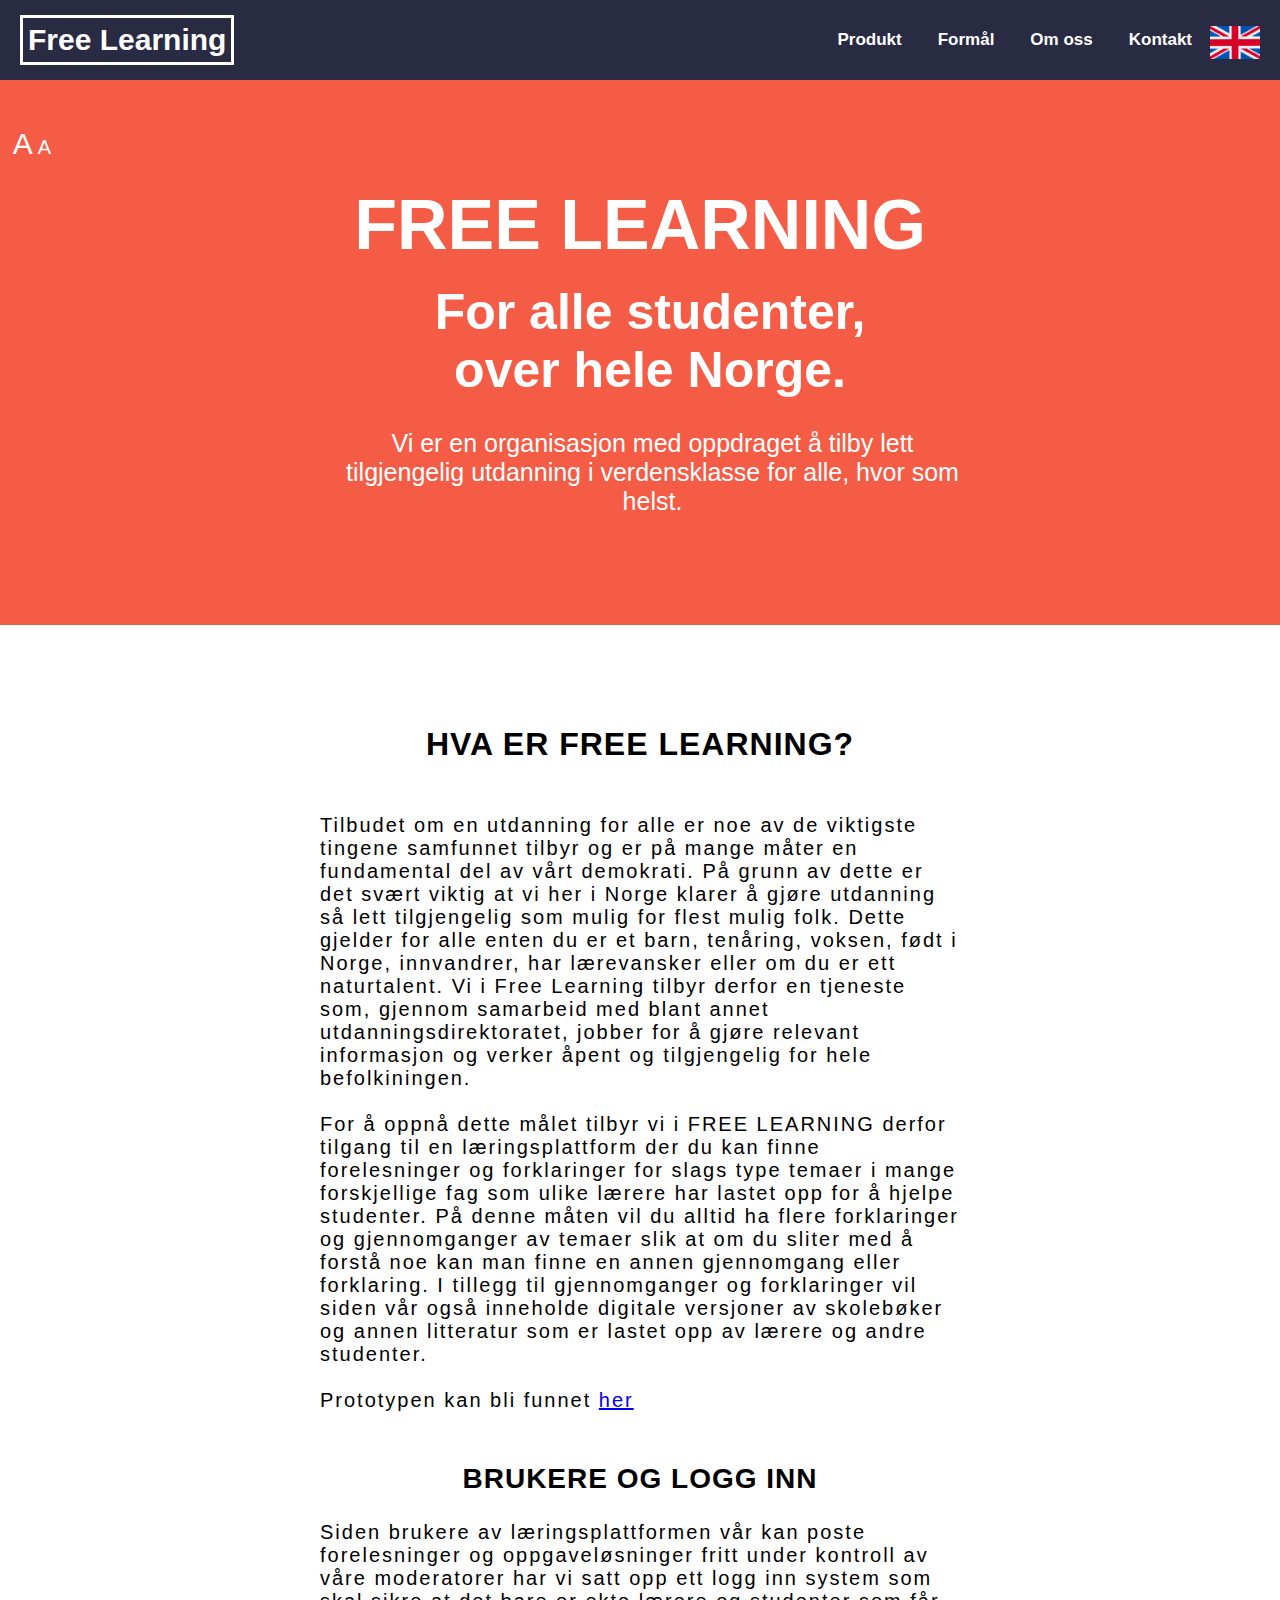
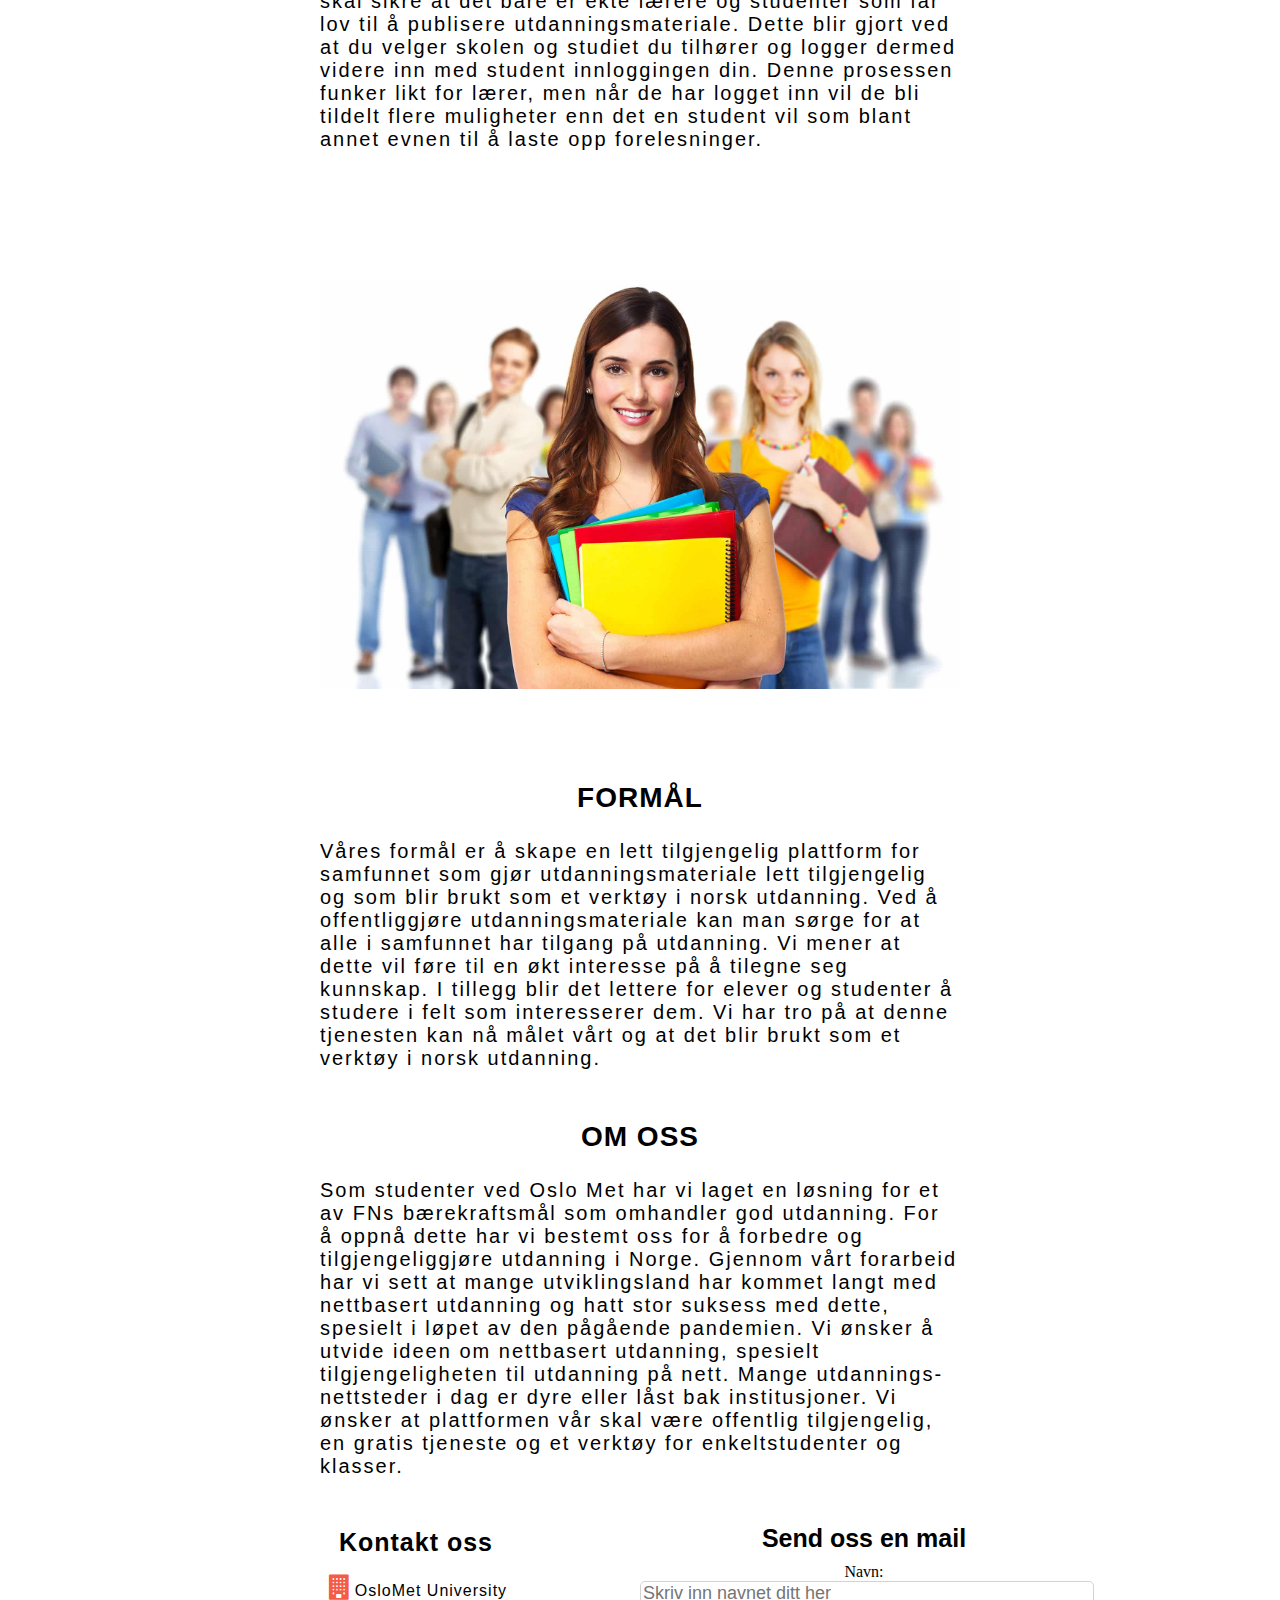
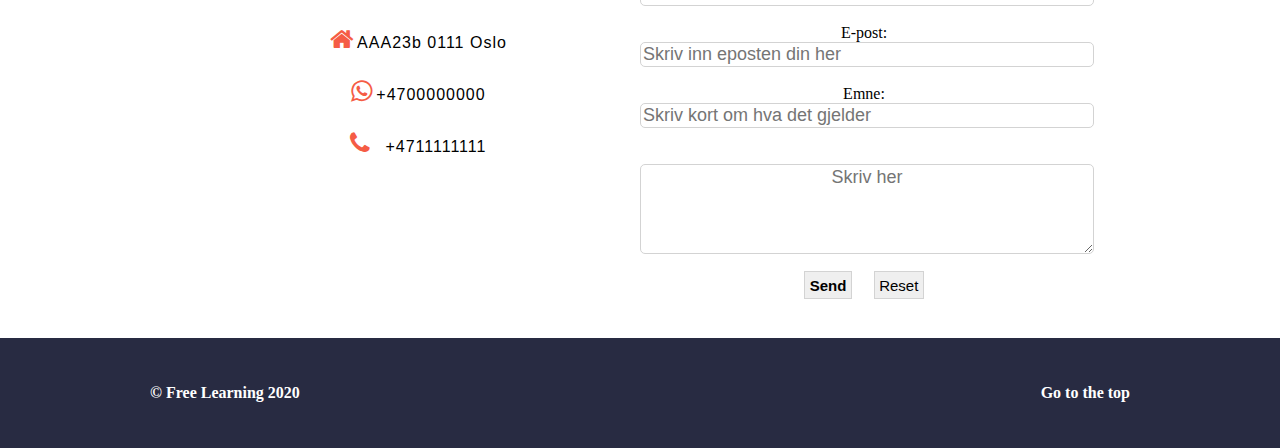
<file: index.html>
<!DOCTYPE HTML>
<html lang="nb">
    <head>
        <title>Free Learning</title>
        <meta charset="utf-8">
        <meta name="viewport" content="width=device-width, initial-scale=1">
        <link rel="stylesheet" href="style.css" type="text/css">
        <link rel="stylesheet" href="responsive.css" type="text/css">
</head>

<body>

<section id="home">

  <nav>
  <a href="index.html" class="logo">Free Learning </a>


    <ul>
      <li id="nav_element1"><a href="#product">Produkt</a></li>
      <li><a href="#mission">Formål</a></li>
      <li><a href="#about">Om oss</a></li>
      <li><a href="#contact">Kontakt</a></li>
      <a href="index-eng.html"><img id="translate" src="englishflag.png" alt="english version"></a>
    </ul>
  </nav>

  <div class="zoom">

    <a class="sizes">
      <span id="større">A</span>
      <span id="mindre">A</span>
    </a>

 <div class="tesktStørrelse">

   <h1>PC: Hold Ctrl-tasten nede og trykk på + for å forstørre eller - for å forminske. <br><br>
   Mac: Hold Cmd-tasten (Command) nede og trykk på + for å forstørre eller - for å forminske.</h1>
 </div>
 </div>

<div id="Forside">

  <div id="Forside_bilde">

  </div>

  <div id="ForsideTekst">
    <!--<h1 class="overskift">FREE LEARNING</h1>-->
    <h1 class="overskift">FREE LEARNING</h1><br>
    <h1 class="overskift2"> For alle studenter, <br> over hele Norge.</h1>
    <p>Vi er en organisasjon med oppdraget å tilby lett tilgjengelig utdanning i verdensklasse for alle, hvor som helst.</p>
  </div>
</div>
</section>



<div id="Product_info">
<section id="product">

    <h1>Hva er Free Learning?</h1>

      <p>Tilbudet om en utdanning for alle er noe av de viktigste tingene samfunnet tilbyr og er på mange måter en fundamental del av vårt demokrati.
          På grunn av dette er det svært viktig at vi her i Norge klarer å gjøre utdanning så lett tilgjengelig som mulig for flest mulig folk.
          Dette gjelder for alle enten du er et barn, tenåring, voksen, født i Norge, innvandrer, har lærevansker eller om du er ett naturtalent.
          Vi i Free Learning tilbyr derfor en tjeneste som, gjennom samarbeid med blant annet utdanningsdirektoratet, jobber for å gjøre relevant informasjon
          og verker åpent og tilgjengelig for hele befolkiningen. <br></p>

      <p>
        <br>For å oppnå dette målet tilbyr vi i FREE LEARNING derfor tilgang til en læringsplattform der du kan finne forelesninger og forklaringer for slags type
        temaer i mange forskjellige fag som ulike lærere har lastet opp for å hjelpe studenter. På denne måten vil du alltid ha flere forklaringer og gjennomganger
          av temaer slik at om du sliter med å forstå noe kan man finne en annen gjennomgang eller forklaring. I tillegg til gjennomganger og forklaringer vil siden vår
          også inneholde digitale versjoner av skolebøker og annen litteratur som er lastet opp av lærere og andre studenter.<br><br>

          Prototypen kan bli funnet <a style="text-decoration: underline;" href="index-prod.html">her</a>
         <br>
      </p>



    <h3>Brukere og Logg inn</h3>
      <p> Siden brukere av læringsplattformen vår kan poste forelesninger og oppgaveløsninger fritt under kontroll av våre moderatorer har vi satt opp ett logg inn system
          som skal sikre at det bare er ekte lærere og studenter som får lov til å publisere utdanningsmateriale. Dette blir gjort ved at du velger skolen og studiet du tilhører
          og logger dermed videre inn med student innloggingen din. Denne prosessen funker likt for lærer, men når de har logget inn vil de bli tildelt flere muligheter enn
          det en student vil som blant annet evnen til å laste opp forelesninger.
      </p>

    <div>
      <img src="students.jpg" alt="students">
    </div>

</section>

<section id="mission">
<h3>Formål</h3>
<p>Våres formål er å skape en lett tilgjengelig plattform for samfunnet som gjør utdanningsmateriale lett tilgjengelig og
    som blir brukt som et verktøy i norsk utdanning. Ved å offentliggjøre utdanningsmateriale kan man sørge for at alle i
    samfunnet har tilgang på utdanning. Vi mener at dette vil føre til en økt interesse på å tilegne seg kunnskap. I tillegg blir
    det lettere for elever og studenter å studere i felt som interesserer dem. Vi har tro på at denne tjenesten kan nå målet vårt
    og at det blir brukt som et verktøy i norsk utdanning.
</p>
</section>

<section id="about">
      <h3>Om Oss</h3>
      <div id="visjontext">
          <p>
            Som studenter ved Oslo Met har vi laget en løsning for et av FNs bærekraftsmål som omhandler god utdanning. For å oppnå dette har
              vi bestemt oss for å forbedre og tilgjengeliggjøre utdanning i Norge. Gjennom vårt forarbeid har vi sett at mange utviklingsland
              har kommet langt med nettbasert utdanning og hatt stor suksess med dette, spesielt i løpet av den pågående pandemien. Vi ønsker å utvide
              ideen om nettbasert utdanning, spesielt tilgjengeligheten til utdanning på nett. Mange utdannings-nettsteder i dag er dyre eller låst bak
              institusjoner. Vi ønsker at plattformen vår skal være offentlig tilgjengelig, en gratis tjeneste og et verktøy for enkeltstudenter og klasser. <br><br><br>
          </p>
      </div>
  </div>
</section>


<section id="contact">
  <div class="grid-container">

  <div class="grid-items1">
    <link rel="stylesheet" href="https://cdnjs.cloudflare.com/ajax/libs/font-awesome/4.7.0/css/font-awesome.min.css">

    <h1>Kontakt oss</h1>

      <i class="fa fa-building fa-1x"></i><span>OsloMet University</span><br><br>

      <i class="fa fa-home fa-1x"></i><span>AAA23b 0111 Oslo</span><br><br>

      <i class="fa fa-whatsapp fa-1x"></i><span>+4700000000</span><br><br>

      <i class="fa fa-phone"></i><span> &nbsp;+4711111111</span>
    </div>

      <div class="grid-items2">
      <form action="mailto:fake@gmail.com" method="post">
        <h2>Send oss en mail</h2>
        <label for="Name">Navn:</label><br>
        <input type="text" id="Name" class="text-input" size="42" placeholder="Skriv inn navnet ditt her"><br><br>
        <label for="Email">E-post:</label><br>
        <input type="email" id="Email" class="text-input" size="41" placeholder="Skriv inn eposten din her"><br><br>
        <label for="Title">Emne:</label><br>
        <input type="text" id="Title" class="text-input" size="40" placeholder="Skriv kort om hva det gjelder"><br><br><br>

          <textarea type="text" id="Text" name="message" class="text-input" rows="4" cols="60" placeholder="Skriv her"></textarea><br>
            <button type="submit" value="SEND"><strong>Send</strong></button>
            <button type="reset" value="RESET">Reset</button>
      </form>
      </div>
    </div>
</section>

</body>
<footer>
  <div class="box1">
    <p id="copyright">&copy; Free Learning 2020</p>
  </div>
  <div class="box2">
      <a href="#home">Go to the top</a>
  </div>
</footer>
</file>
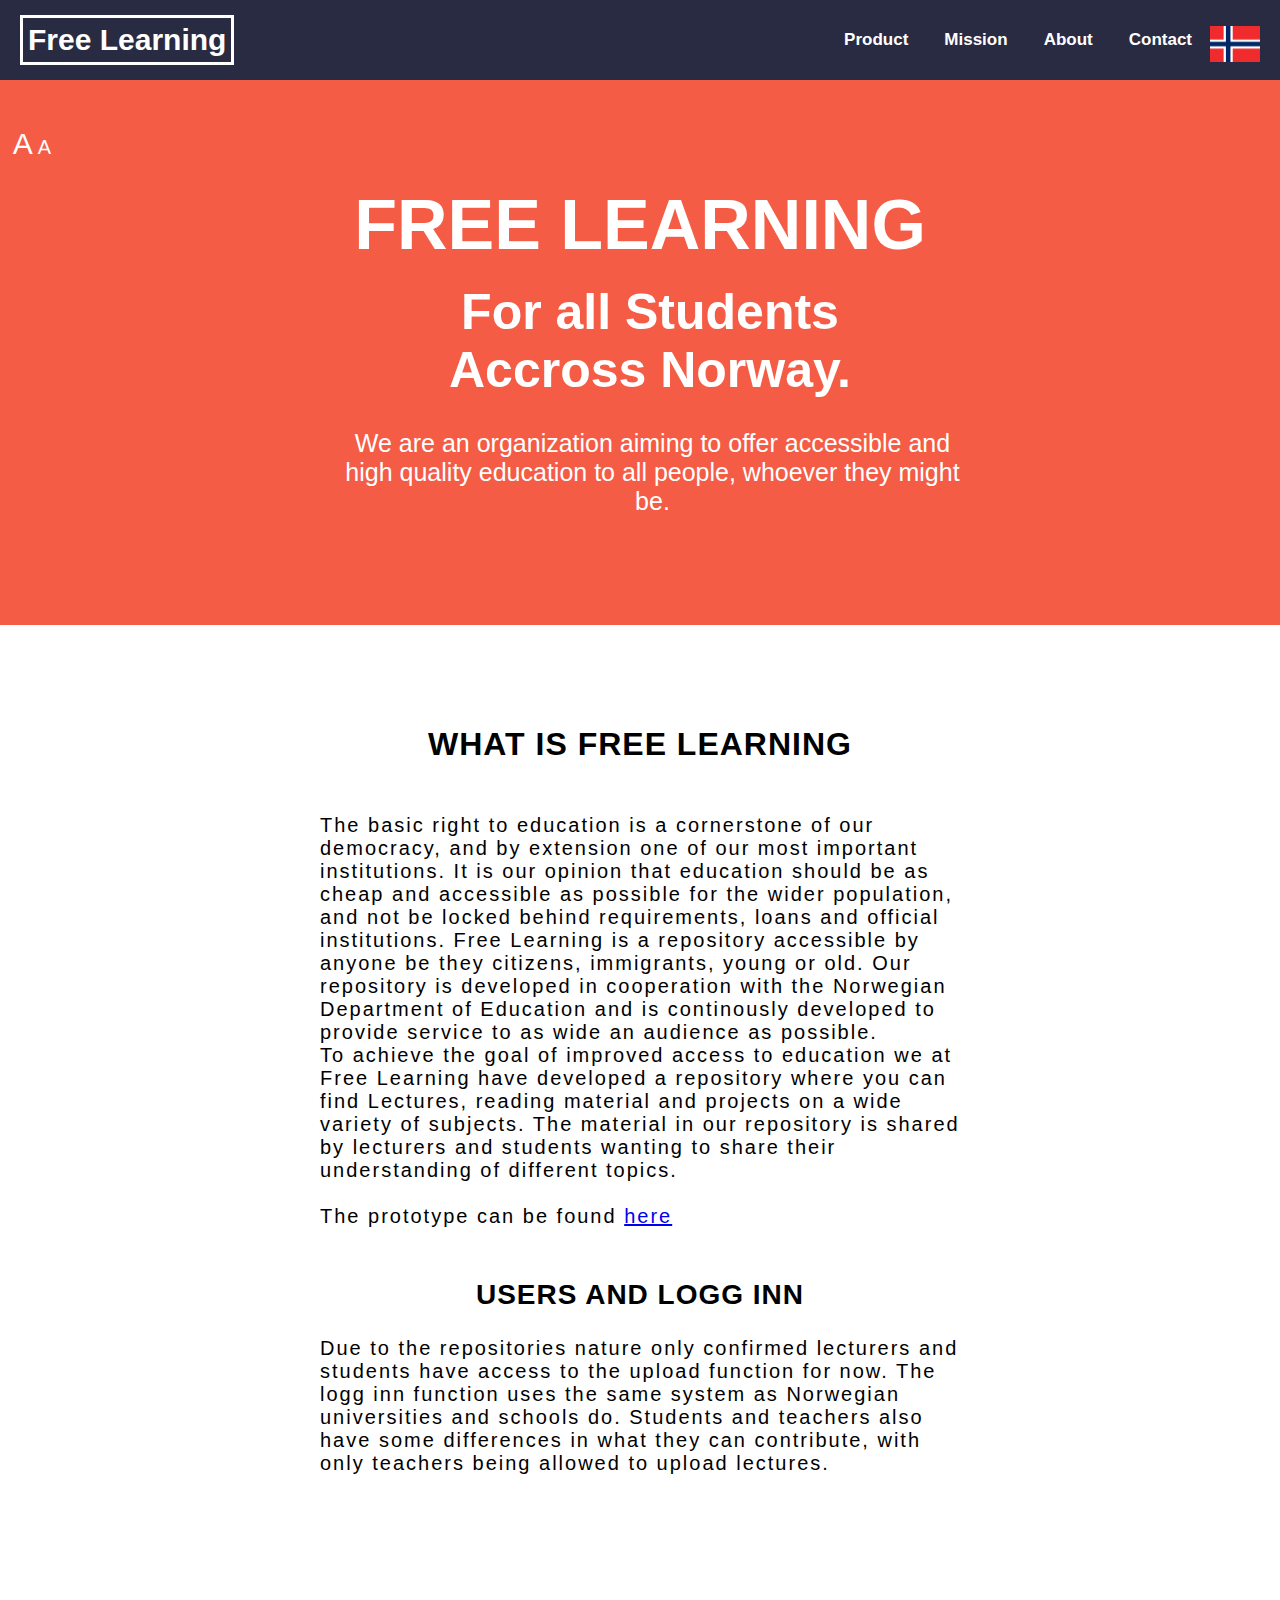
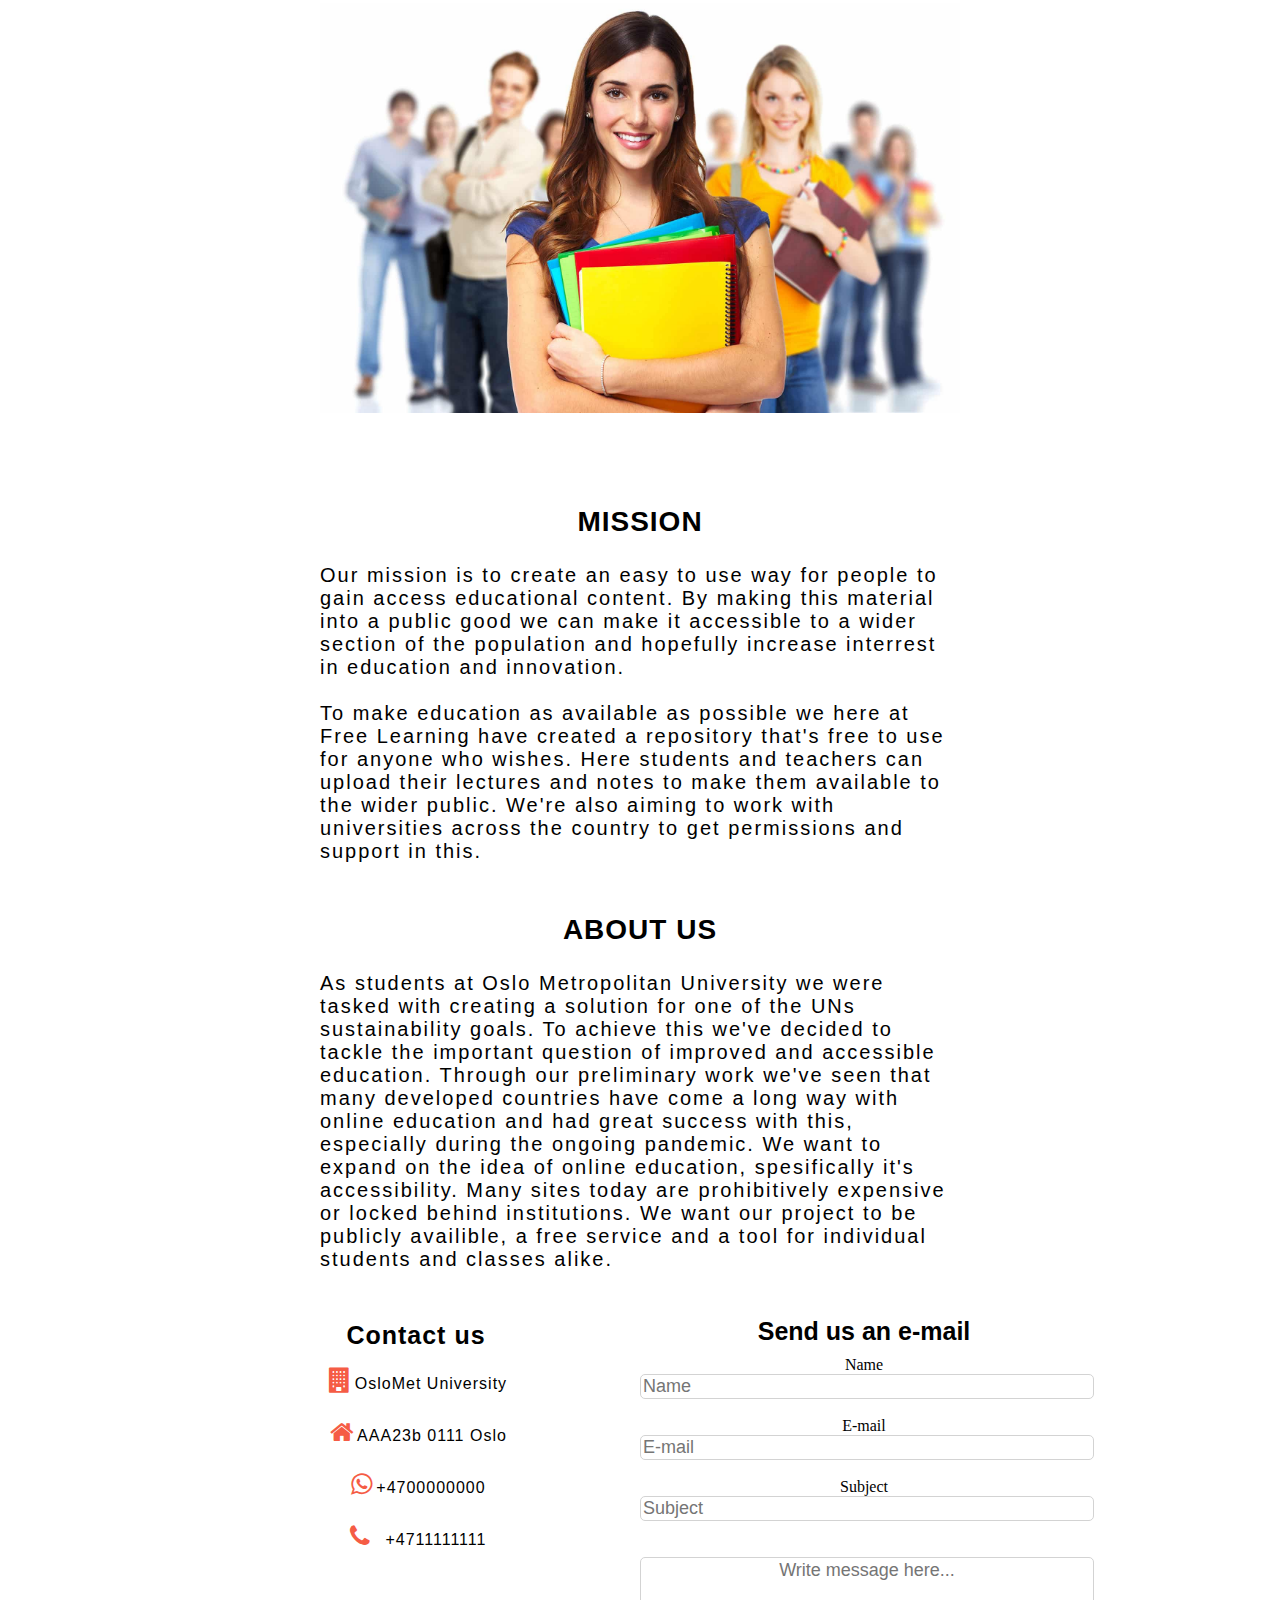
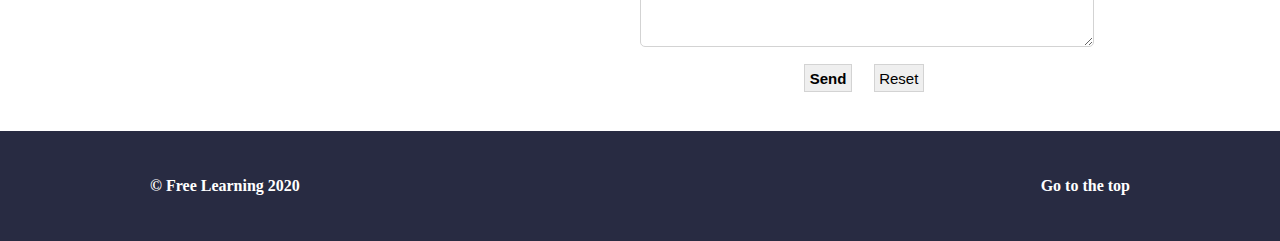
<file: index-eng.html>
<!DOCTYPE HTML>
<html lang="nb">
    <head>
        <title>Free Learning</title>
        <meta charset="utf-8">
        <meta name="viewport" content="width=device-width, initial-scale=1">
        <link rel="stylesheet" href="style.css" type="text/css">
        <link rel="stylesheet" href="responsive.css" type="text/css">
</head>

<body>

<section id="home">

  <nav>
  <a href="index.html" class="logo">Free Learning </a>


    <ul>
      <li id="nav_element1"><a href="#product">Product</a></li>
      <li><a href="#mission">Mission</a></li>
      <li><a href="#about">About</a></li>
      <li><a href="#contact">Contact</a></li>
      <a href="index.html"><img id="translate" src="norwegianflag.png" alt="Norwegian version"></a>
    </ul>
  </nav>

  <div class="zoom">

    <a class="sizes">
      <span id="større">A</span>
      <span id="mindre">A</span>
    </a>

 <div class="tesktStørrelse">

   <h1>PC: Hold Ctrl and press + to zoom inn, or - to zoom out. <br><br>
   Mac: Hold Cmd-button (Command)  and press + to zoom inn, or - to zoom out.</h1>
 </div>
 </div>

<div id="Forside">

  <div id="Forside_bilde">

  </div>

  <div id="ForsideTekst">
    <!--<h1 class="overskift">FREE LEARNING</h1>-->
    <h1 class="overskift">FREE LEARNING</h1><br>
    <h1 class="overskift2"> For all Students<br> Accross Norway.</h1>
    <p>We are an organization aiming to offer accessible and high quality education to all people, whoever they might be.</p>
  </div>
</div>
</section>



<div id="Product_info">
  <section id="product">


    <h1>What is FREE LEARNING</h1>

    <p> The basic right to education is a cornerstone of our democracy, and by extension one of our most important institutions.
        It is our opinion that education should be as cheap and accessible as possible for the wider population,
        and not be locked behind requirements, loans and official institutions. Free Learning is a repository accessible by anyone be
        they citizens, immigrants, young or old. Our repository is developed in cooperation with the Norwegian Department of Education
        and is continously developed to provide service to as wide an audience as possible. <br></p>

     <p> To achieve the goal of improved access to education we at Free Learning have developed a repository where you can find
         Lectures, reading material and projects on a wide variety of subjects. The material in our repository is shared by lecturers and students
         wanting to share their understanding of different topics. <br><br>

         The prototype can be found <a style="text-decoration: underline;" href="index-prod-eng.html">here</a>
         <br>
     </p>

     <h3>Users and Logg inn</h3>

     <p> Due to the repositories nature only confirmed lecturers and students have access to the upload function for now.
         The logg inn function uses the same system as Norwegian universities and schools do. Students and teachers also have some
         differences in what they can contribute, with only teachers being allowed to upload lectures.
     </p>


    <div>
      <img src="students.jpg" alt="students">
    </div>
  </section>

  <section id="mission">
  <h3>Mission</h3>
  <p>
      Our mission is to create an easy to use way for people to gain access educational content. By making this material into a public good
      we can make it accessible to a wider section of the population and hopefully increase interrest in education and innovation. <br><br>

      To make education as available as possible we here at Free Learning have created a repository that's free to use for anyone who
      wishes. Here students and teachers can upload their lectures and notes to make them available to the wider public. We're also
      aiming to work with universities across the country to get permissions and support in this.
  </p>
  </section>

  <section id="about">
        <h3>About us</h3>
        <div id="visjontext">
            <p>
              As students at Oslo Metropolitan University we were tasked with creating a solution for one of the UNs sustainability goals.
              To achieve this we've decided to tackle the important question of improved and accessible education. Through our preliminary work
              we've seen that many developed countries have come a long way with online education and had great success with this, especially during
              the ongoing pandemic. We want to expand on the idea of online education, spesifically it's accessibility. Many sites today are prohibitively
              expensive or locked behind institutions. We want our project to be publicly availible, a free service and a tool for individual students and
              classes alike.<br><br><br>
            </p>
        </div>
    </div>
  </section>
</div>

<section id="contact">
  <div class="grid-container">

  <div class="grid-items1">
    <link rel="stylesheet" href="https://cdnjs.cloudflare.com/ajax/libs/font-awesome/4.7.0/css/font-awesome.min.css">

    <h1>Contact us</h1>

      <i class="fa fa-building fa-1x"></i><span>OsloMet University</span><br><br>

      <i class="fa fa-home fa-1x"></i><span>AAA23b 0111 Oslo</span><br><br>

      <i class="fa fa-whatsapp fa-1x"></i><span>+4700000000</span><br><br>

      <i class="fa fa-phone"></i><span> &nbsp;+4711111111</span>
    </div>

      <div class="grid-items2">
      <form action="mailto:fake@gmail.com" method="post">
        <h2>Send us an e-mail</h2>

        <label for="Name">Name</label><br>
        <input type="text" id="Name" class="text-input" size="42" placeholder="Name"><br><br>
        <label for="Email">E-mail</label><br>
        <input type="email" id="Email" class="text-input" size="41" placeholder="E-mail"><br><br>
        <label for="Title">Subject</label><br>
        <input type="text" id="Title" class="text-input" size="40" placeholder="Subject"><br><br><br>

          <textarea type="text" id="text" name="message" class="text-input" rows="4" cols="60" placeholder="Write message here..."></textarea><br>
            <button type="submit" value="SEND"><strong>Send</strong></button>
            <button type="reset" value="RESET">Reset</button>
      </form>
      </div>
    </div>
</section>

</body>
<footer>
  <div class="box1">
    <p id="copyright">&copy; Free Learning 2020</p>
  </div>
  <div class="box2">
      <a href="#home">Go to the top</a>
  </div>
</footer>
</html>
</file>
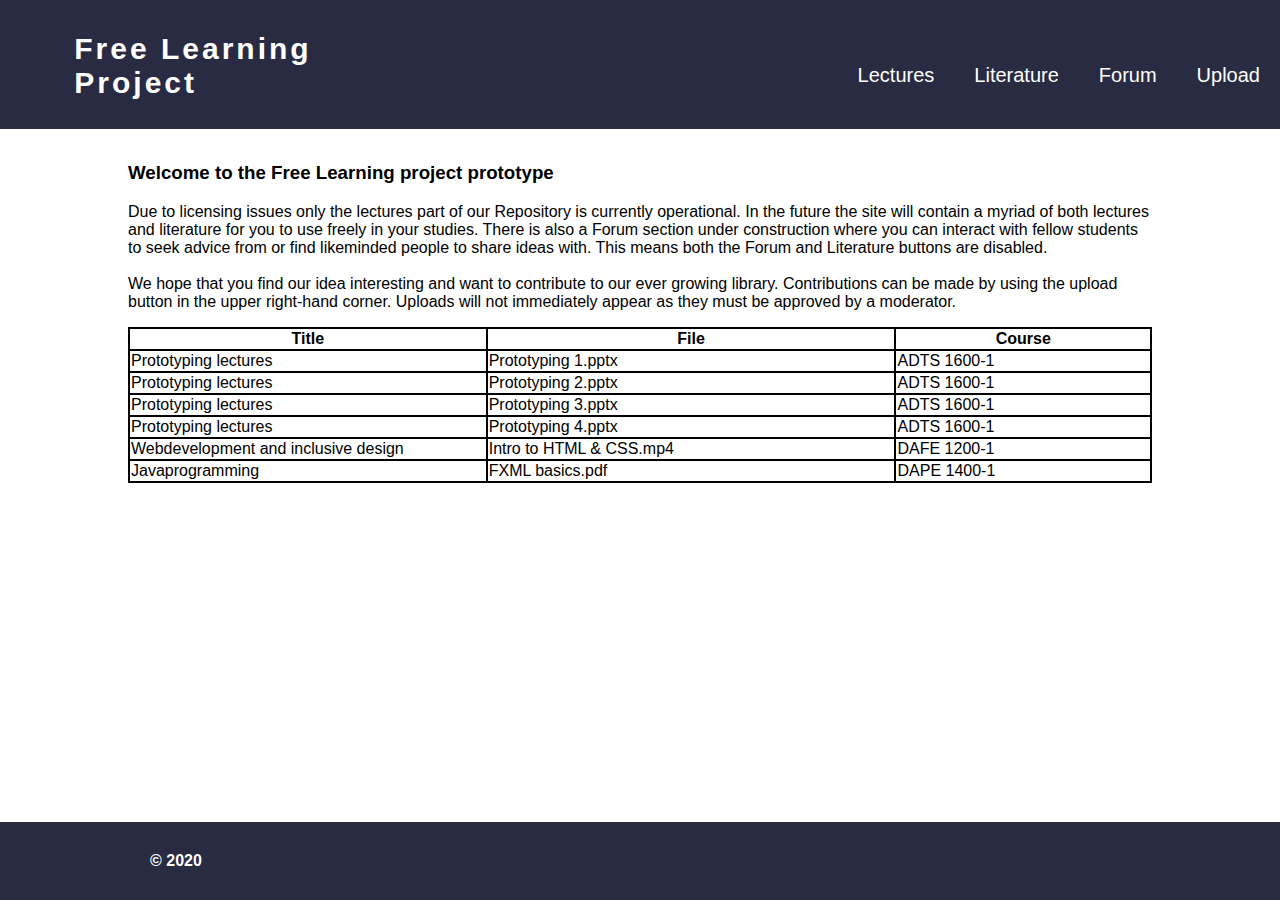
<file: index-prod-eng.html>
<!DOCTYPE html>

<html lang="en">

<head>
    <meta charset="UTF-8">
    <title>Free Learning Repository</title>

    <link rel="stylesheet" href="style-prod.css">
</head>


<body>

    <div id="overlay">

        <div class="formBox">
           
            <form action="javascript:alert('Submitted!');" class="uploadForm">
                <label for="category">Choose category:</label><br>
                <input type="radio" id="Lecture" name="category" value="movie">
                <label for="Movie">Lecture</label>
                <input type="radio" id="Literature" name="category" value="literature">
                <label for="Literature">Literature</label><br><br>
                <input type="text" id="inputTitle" name="inputTitle"><br><br>
                <label for="inputFile">Upload your file</label><br>
                <input type="file" id="inputFile" name="inputFile"><br><br>
                <input type="submit" value="submit" name="submit">
                <input type="reset" value="cancel" onclick="uploadSheetdismiss()">
            </form>
        </div>
    </div>

    <div class="navbar">

        <div class="logoSector">
            
            <h2 class="logo"> <a href="index-eng.html">Free Learning Project</a> </h2>
        </div>

        <div class="navSector">

            <div class="navItem">Lectures</div>
            <div class="navItemDis">Literature</div>
            <div class="navItemDis">Forum</div>
            <div class="navItem" onclick="uploadSheetPresent()" class="navItem">Upload</div>
        </div>
    </div>

    <div class="itemSection"> 
        
       <div class="textSection">
           <h3>Welcome to the Free Learning project prototype</h3>
           <p>
               Due to licensing issues only the lectures part of our Repository is currently operational. 
               In the future the site will contain a myriad of both lectures and literature
               for you to use freely in your studies. There is also a Forum section under construction where you can interact
               with fellow students to seek advice from or find likeminded people to share ideas with.
               This means both the Forum and Literature buttons are disabled.
               <br><br>
               We hope that you find our idea interesting and want to contribute to our ever growing library. Contributions can be made by 
               using the upload button in the upper right-hand corner. Uploads will not immediately appear as they must be approved by a moderator.
           </p>
       </div>
    </div>

    <div class="textSection">

       <table class="fileSection">
           <tbody>
                <tr>
                    <th class='titleSection'>Title</th> 
                    <th class='filenameSection'>File</th> 
                    <th class='dateSection'>Course</th>
                </tr>
                <tr>
                    <td>Prototyping lectures</td> 
                    <td>Prototyping 1.pptx</td> 
                    <td>ADTS 1600-1</td>
                </tr>
                <tr>
                    <td>Prototyping lectures</td> 
                    <td>Prototyping 2.pptx</td> 
                    <td>ADTS 1600-1</td>
                </tr>
                <tr>
                    <td>Prototyping lectures</td> 
                    <td>Prototyping 3.pptx</td> 
                    <td>ADTS 1600-1</td>
                </tr>
                <tr>
                    <td>Prototyping lectures</td> 
                    <td>Prototyping 4.pptx</td> 
                    <td>ADTS 1600-1</td>
                </tr>
                <tr>
                    <td>Webdevelopment and inclusive design</td> 
                    <td>Intro to HTML & CSS.mp4</td> 
                    <td>DAFE 1200-1</td>
                </tr>
                <tr>
                    <td>Javaprogramming</td> 
                    <td>FXML basics.pdf</td> 
                    <td>DAPE 1400-1</td>
                </tr>
            </tbody>
        </table>
    </div>
    



<script src="functionality.js"></script>
</body>
<div class="footer">
    <footer>
        &copy; 2020
    </footer>
</div>


</html>
</file>
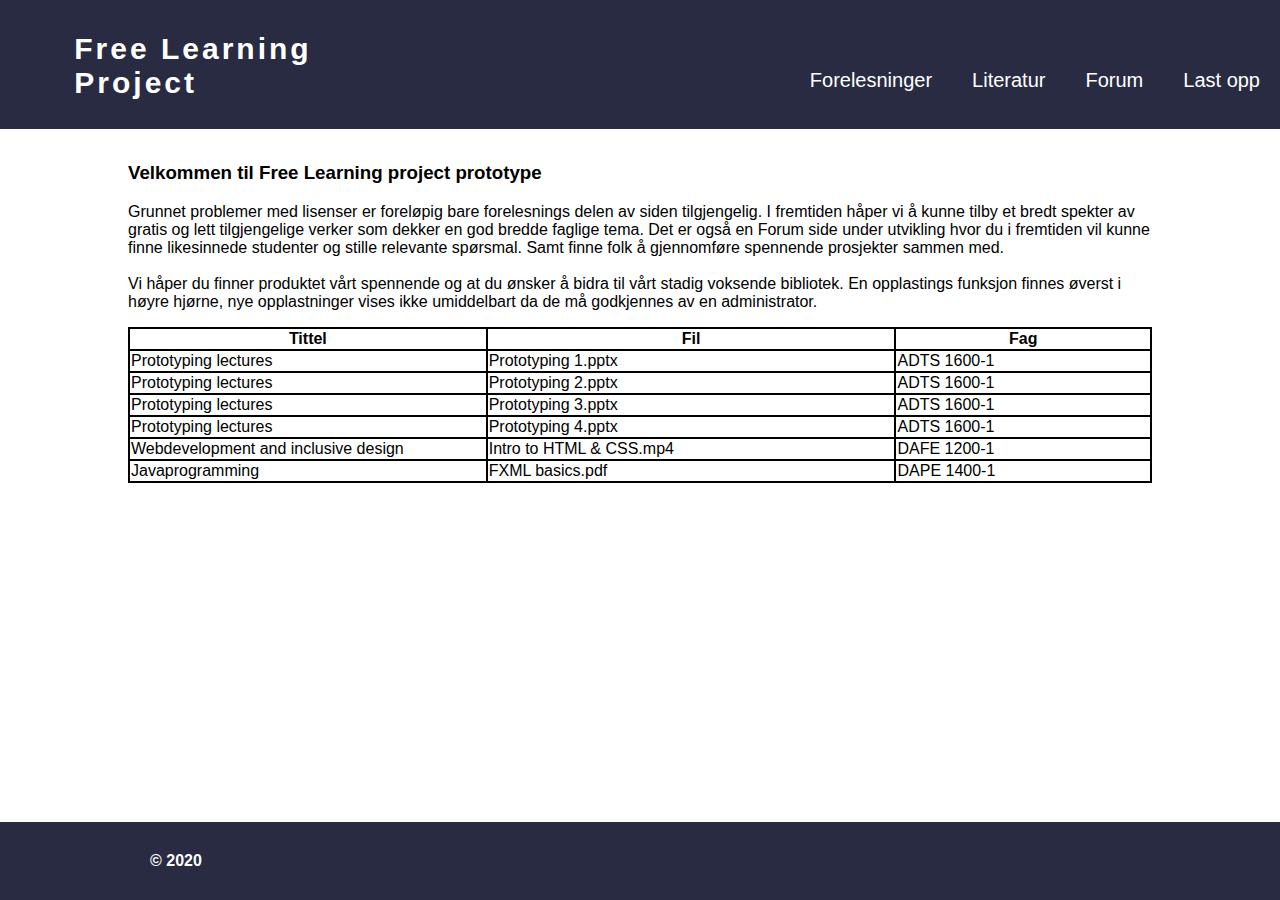
<file: index-prod.html>
<!DOCTYPE html>

<html lang="en">

<head>
    <meta charset="UTF-8">
    <title>Free Learning Repository</title>
    <link rel="stylesheet" href="style-prod.css">
</head>


<body>

    <div id="overlay">

        <div class="formBox">
           
            <form action="javascript:alert('sendt inn!');" class="uploadForm">
                <label for="category">Velg Kategori:</label><br>
                <input type="radio" id="Lecture" name="category" value="lecture">
                <label for="Lecture">Forelesning</label>
                <input type="radio" id="Literature" name="category" value="literature">
                <label for="Literature">Literatur</label><br><br>
                <input type="text" id="inputTitle" name="inputTitle"><br><br>
                <label for="inputFile">Last opp fil</label><br>
                <input type="file" id="inputFile" name="inputFile"><br><br>
                <input type="submit" value="submit" name="submit">
                <input type="reset" value="cancel" onclick="uploadSheetdismiss()">
            </form>
        </div>
    </div>

    <div class="navbar">

        <div class="logoSector">
            
            <h2 class="logo"> <a href="index.html">Free Learning Project</a> </h2>
        </div>

        <div class="navSector">

            <div class="navItem">Forelesninger</div>
            <div class="navItemDis">Literatur</div>
            <div class="navItemDis">Forum</div>
            <div class="navItem" onclick="uploadSheetPresent()" class="navItem">Last opp</div>
        </div>
    </div>

    <div class="itemSection"> 
        
       <div class="textSection">
           <h3>Velkommen til Free Learning project prototype</h3>
           <p>
               Grunnet problemer med lisenser er foreløpig bare forelesnings delen av siden tilgjengelig.
               I fremtiden håper vi å kunne tilby et bredt spekter av gratis og lett tilgjengelige verker
               som dekker en god bredde faglige tema. Det er også en Forum side under utvikling hvor du i
               fremtiden vil kunne finne likesinnede studenter og stille relevante spørsmal. Samt finne
               folk å gjennomføre spennende prosjekter sammen med.
               <br><br>
               Vi håper du finner produktet vårt spennende og at du ønsker å bidra til vårt stadig voksende
               bibliotek. En opplastings funksjon finnes øverst i høyre hjørne, nye opplastninger vises ikke
               umiddelbart da de må godkjennes av en administrator.
           </p>
       </div>
    </div>

    <div class="textSection">

       <table class="fileSection">
           <tbody>
                <tr>
                    <th class='titleSection'>Tittel</th> 
                    <th class='filenameSection'>Fil</th> 
                    <th class='dateSection'>Fag</th>
                </tr>
                <tr>
                    <td>Prototyping lectures</td> 
                    <td>Prototyping 1.pptx</td> 
                    <td>ADTS 1600-1</td>
                </tr>
                <tr>
                    <td>Prototyping lectures</td> 
                    <td>Prototyping 2.pptx</td> 
                    <td>ADTS 1600-1</td>
                </tr>
                <tr>
                    <td>Prototyping lectures</td> 
                    <td>Prototyping 3.pptx</td> 
                    <td>ADTS 1600-1</td>
                </tr>
                <tr>
                    <td>Prototyping lectures</td> 
                    <td>Prototyping 4.pptx</td> 
                    <td>ADTS 1600-1</td>
                </tr>
                <tr>
                    <td>Webdevelopment and inclusive design</td> 
                    <td>Intro to HTML & CSS.mp4</td> 
                    <td>DAFE 1200-1</td>
                </tr>
                <tr>
                    <td>Javaprogramming</td> 
                    <td>FXML basics.pdf</td> 
                    <td>DAPE 1400-1</td>
                </tr>
            </tbody>
        </table>
    </div>
    
<script src="functionality.js"></script>
</body>
<div class="footer">
    <footer>
        &copy; 2020
    </footer>
</div>


</html>
</file>
<file: style.css>
/*Annette meny*/
body {
  margin: 0;
  padding: 0;
  width: 100%;
}
*{
    list-style: none;
    text-decoration: none;
}
nav {
  display: flex;
  position: initial;
  display: inline-block;
  width: 100%;
  min-height: 80px;
  background-color: #282b42;
  position: fixed;
  z-index: 5;
}
nav ul{
  float: right;
  margin: 0;
  margin-right: 20px;
  padding: 0;
  list-style: none;
}
nav ul li{
  line-height: 80px;
  margin: 0 5px;
  list-style: none;
  float: left;
}
nav ul li a{
  font-size: 17px;
  font-family: Arial, Helvetica, sans-serif;
  font-weight: bold;
  color: white;
  padding: 7px 13px;
  border-radius: 3px;
  list-style: none;
}


li a:hover {
    color: #707070;
}

#translate {
  padding-top: 4px;
}

.logo{
  text-decoration: none;
  font-size: 30px;
  font-family: Arial, Helvetica, sans-serif;
  font-weight: bold;
  color: white;
  border: 3px;
  margin-top: 15px;
  margin-left: 20px;
  border-style: solid;
  border-color: white;
  padding: 5px;
  display: inline-block;
  align-content: initial;
  justify-content: left;
}

.zoom {
  display: flex;
}
.tesktStørrelse {
  position: absolute;
  display: flex;
  flex: 1;
  display: none;
  top: 13.5%;
  left: 13%;
  background: white;
  width: 70%;
  height: auto;
  font-family: Arial, Helvetica, sans-serif;
  font-size: 25px;
  padding: 20px;
  border: solid 2px gray;
}

.tesktStørrelse h1 {
  flex: 1;
}
.sizes {
  color: white;
  position: absolute;
  margin-top: 10px;
  top: 13%;
  left: 1%;
  font-family: Arial, Helvetica, sans-serif;
  display: flex;
  flex: 1;
}

.zoom:hover .tesktStørrelse {
  display: block;
}

#translate{
  width: 50px;
  margin-top: 5%;

}

#mindre {
  font-size: 20px;
  flex: 1;
  margin-top: 9px;
  margin-left: 5px;
}

#større {
  font-size: 30px;
  flex: 1;
}

#Forside {
  min-height: 550px;
  padding-top: 75px;
  height: auto;
  width: 100%;
  font-family: Arial, Helvetica, sans-serif;
  margin-bottom: 75px;
  background-color: #f55c45;
  display: flex;
}

#ForsideTekst {
  width: 50%;
  margin: 0 auto;
  margin-top: 110px;
  border-radius: 25px;
  padding-bottom: 30px;
  text-align: center;
  justify-content: center;
  word-break: break-word;
}
.overskift {
  justify-content: center;
  text-align: center;
  font-size: 70px;
  font-weight: bold;
  color: white;
  padding-top: 250;
  margin: 0px;
  word-break: break-word;
}

.overskift2 {
  font-size: 50px;
  margin: 0px;
  margin-left: 20px;
  color: white;
}
#ForsideTekst p {
  font-size: 25px;
  margin-left: 25px;
  margin-top: 30px;
  font-family: Arial, Helvetica, sans-serif;
  color: white;
}

#Product_info{
  width: 100%;
}

#Product_info h1{
  padding: 2%;
  text-align: center;
  width: 50%;
  padding-bottom: 4%;
  font-family: Arial, Helvetica, sans-serif;
  margin: 0 auto;
  text-transform: uppercase;
  font-weight: 550;
  letter-spacing: 1px;
}

#Product_info h3{
  width: 50%;
  text-align: center;
  font-family: Arial, Helvetica, sans-serif;
  margin: 0 auto;
  padding-top: 4%;
  font-size: 28px;
  letter-spacing: 1px;
  padding-bottom: 2%;
  text-transform: uppercase;
}

#Product_info p{
  width: 50%;
  font-family: Arial, Helvetica, sans-serif;
  font-size: 20px;
  margin: 0 auto;
  text-decoration: none;
  letter-spacing: 2px;
}

div img{
  width: 50%;
  height: auto;
  padding-left: 25%;
  padding-right: 25%;
  padding-bottom: 3%;
  padding-top: 10%;
}

/*   okab */
.grid-container{
  display: grid;
  display: flex;
  margin: 0 auto;
  grid-template-columns: auto auto;
  width: 70%;
}

.grid-items1{
  flex: 1;
  padding: 0;
  text-align: center;
}

.grid-items1 h1{
  padding: 1%;
  width: 60%;
  font-family: Arial, Helvetica, sans-serif;
  margin: 0 auto;
   font-weight: 550;
  letter-spacing: 1px;
  color: black;
  font-size: 25px;
  padding-left: 1%;
  padding-bottom: 3%;
}

.grid-items1 span{
  font-family: Arial, Helvetica, sans-serif;
  letter-spacing: 1px;

}

.grid-items1 i{
  color: #f55c45;
  padding:1%;
  font-size: 25px;
}

.grid-items2{
  flex: 1;
  text-align: center;
  }

.grid-items2 h2 {
  font-family: Arial, Helvetica, sans-serif;
  font-size: 25px;
  margin: 0;
  margin-bottom: 10px;
}

.grid-items2 form{
 justify-content: left;
  float: left;
}

 .grid-items2 form input{
  border-radius: 5px/5px;;
  text-align: left;
  margin: 0 auto;
  background-color: white;
  color: black;
  font-family: Arial, Helvetica, sans-serif;
  font-size: 18px;
  width: 100%;
  height: auto;
  border: 1px solid lightgrey;
}

 .grid-items2 form textarea{
  border-radius: 5px/5px;;
  margin: 0 auto;
  text-align: center;
  background-color: white;
  color: black;
  font-family: Arial, Helvetica, sans-serif;
  font-size: 18px;
  width: 100%;
  height: 15%;
  border: 1px solid lightgrey;
  margin-bottom: 1%;
}

.grid-items2 form button{
  padding: 1%;
  width: auto;
  height: auto;
  margin: 2%;
  color: black;
  font-family: Arial, Helvetica, sans-serif;
  font-size: 15px;
  border: 1px solid lightgrey;
}
  /*   okab   */


footer{
  background-color: #282b42;
  display: flex;
  justify-content: space-between;
  align-items: center;
  padding: 30px 150px;
  font-weight: 900;
  margin-top: 30px;
  color: white;
}

footer a{
  color: white;
  text-decoration: none;
  transition: .15s;
}

footer a:hover{
  opacity: .2;
}
</file>
<file: responsive.css>
/*Responsiv css */
@media screen and (max-width:2561px) and (min-width: 1441px) {
  nav {
    min-height: 160px;
  }
  nav ul li{
    margin: 0 20px;
    margin-top: 40px;
  }
  nav ul li a{
    font-size: 35px;
  }

  #translate {
    width: 110px;
  }

  .logo{
    font-size: 49px;
    margin-top: 27px;
    padding: 15px;
  }

  #mindre {
    font-size: 55px;
    margin-top: 13px;
  }

  #større {
    font-size: 70px;
  }

  #Forside {
    min-height: 1050px;
    margin-bottom: 75px;
  }

  #ForsideTekst {
    width: 80%;
    margin-top: 210px;
    padding-bottom: 30px;
  }
  .overskift {
    font-size: 120px;
  }

  .overskift2 {
    font-size: 90px;
    margin-left: 20px;
  }
  #ForsideTekst p {
    font-size: 45px;
  }

  #Product_info h1 {
    font-size: 55px;
  }

  #Product_info h3 {
    font-size: 55px;
  }
  #Product_info p {
    width: 70%;
    font-size: 40px;
  }

  .grid-items1 h1 {
    font-size: 50px;
  }
  .grid-items1 i {
    padding-top: 30px;
    padding-bottom: 30px;
  }
  .grid-items1 span {
    font-size: 40px;
  }
  .grid-items2 h2 {
    font-size: 50px;
    margin-top: 15px;
  }

.grid-items2 label {
  font-size: 30px;
}

  .grid-items2 form input {
    height: 70px;
    font-size: 30px;
    margin: 10px;
    margin-left: 0px;
  }

  .grid-items2 form textarea {
    height: 300px;
    font-size: 40px;
  }

  .grid-items2 form button {
    font-size: 30px;
  }
  footer a{
    font-size: 40px;
  }
  #copyright {
    font-size: 40px;
  }
}

@media screen and (max-width:769px) {
  nav ul {
    width: 100%;
  }
  nav ul li a{
    font-size: 15px;
  }

  #nav_element1 {
    margin-left: 20px;
  }

  #translate {
    float: right;
    margin-top: 20px;
  }
  .logo {
    display: none;
  }
  .sizes {
    top: 14%;
  }
  #Forside {
    min-height: auto;
    margin-bottom: 75px;
    margin-top: -10px;
  }

  #ForsideTekst {
    width: 80%;
    margin-top: 50px;
    padding-bottom: 30px;
  }
  .overskift {
    font-size: 40px;
  }

  .overskift2 {
    font-size: 30px;
    margin-left: 20px;
  }
  #ForsideTekst p {
    font-size: 15px;
  }

  #Product_info p {
    text-align: center;
  }
  .grid-container {
    display: flex;
    flex-direction: column;
  }
  .grid-items1 {
    flex: 1;
  }
  .grid-items2 {
    flex: 1;
    margin-top: 50px;
  }
}
@media screen and (max-width:426px) {
  nav ul li a{
    font-size: 12px;
    padding: 5px;
  }
  #translate {
    width: 30px;
    margin-top: 28px;
  }
  .zoom {
    display: none;
  }
  #Product_info h3 {
    font-size: 19px;
    width: 300px;
    margin-bottom: 20px;
  }
  #Product_info p {
    font-size: 15px;
    width: 220px;
    margin-bottom: 20px;
  }
  .grid-items2 form input {
    font-size: 15px;
    }
  footer {
    flex-direction: column-reverse;
  }
  .box1 {
    margin-top: 20px;
    width: 156px;
  }
  .box2 {
    margin-top: 10px;
    width: 90px;
  }
}

@media screen and (max-height:500px) {
  .sizes {
    top: 20%;
  }
}
@media screen and (max-height:345px) {
  .sizes {
    top: 40%;
  }
}
</file>
<file: style-prod.css>
*{
    font-family: Arial, Helvetica, sans-serif;
    overflow-x: hidden;
    
}

html{
    position: relative;
    min-height: 100%;
}
body
{
width: 100%;
margin: 0;
height: 100%;
padding: 0;
margin-bottom: 170px;
}


.logo
{ 
    display: inline-block;
    color: white;
    letter-spacing: 3px;
    font-size: 30px;
    padding-left: 20%;
    padding-top: 2%;
}

.navbar{
    display: inline-block;
    color: white;
    background-color: #282b42;
    width: 100%;
    height: auto;
    
}
    
.navItem
{
    
    border-radius: 50px;
    cursor: pointer;
    font-size: 20px;
    padding: 20px;
    margin-top: 10%;
}
.navItem:hover
{
    text-decoration: underline;
}

.navItemDis
{
    border: none;
    border-radius: 50px;
    cursor: pointer;
    font-size: 20px;
    padding: 20px;
    margin-top: 10%;
}

.navSector
{
    float: right;
    display: flex;
    justify-content: center;
    align-items: center;
    height: auto;
    
}

.logoSector
{
    color: white;
    float: left; 
}
.textSection
{
    

    align-items: center;
    padding-left: 10%;
    padding-right: 10%;
    border-collapse: collapse;
}
.fileSection
{
    
    width: 100%;
    align-items: center;
    padding-left: 10%;
    padding-right: 10%;
    border-collapse: collapse;
}
#overlay {
    position: fixed; 
    display: none; 
    width: 100%;
    height: 100%;
    top: 0;
    left: 0;
    right: 0;
    bottom: 0;
    background-color: rgba(0,0,0,0.5); 
    z-index: 2; 
    cursor: pointer; 
  }
.itemSection
{
    padding-top: 10px;
}
tr, th, td
{
    border:2px solid black;
    
}
.titleSection
{
    width: 35%;
}

.filenameSection
{
    width: 40%;
}
.dateSection
{
    width: 25%;
}

.formBox
{
    display: flex;
    justify-content: center;
    align-items: center;
    height: 400px;
   
}

.uploadForm
{
    background: white;
    padding: 20px;
    border-radius: 25px;
    border: 0px;

}


footer{

    background-color: #282b42;
    display: flex;
    position: absolute;
    justify-content: space-between;
    align-items: center;
    padding: 30px 150px;
    font-weight: 900;
    margin-top: 30px;
    height: auto;
    color: white;
    bottom: 0; left: 0;
    width: 100%;
  }
  
a, a:link, a:visited 
{
    color: white;
    text-decoration: none;
}

a:hover
{
    color: white;
    text-decoration: underline;
}
</file>
